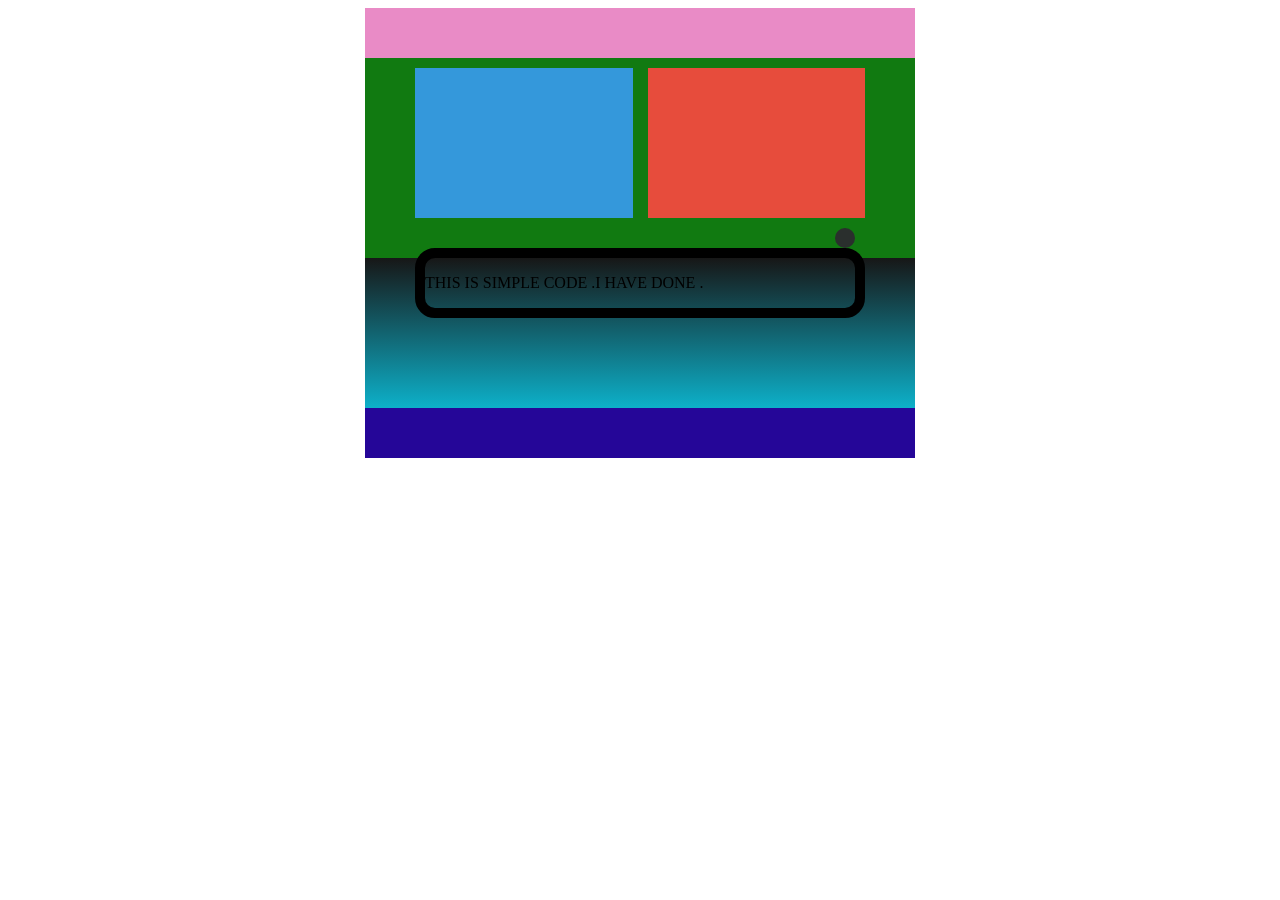
<file: CSS/Experiment of css/index.html>
<!doctype html>
<html lang="en">
  <head>
    <meta charset="UTF-8" />
    <meta name="viewport" content="width=device-width, initial-scale=1.0" />
    <title>TASK</title>
    <link rel="stylesheet" href="style.css" />
  </head>
  <body>
    <div class="large-box">
      <div class="row1">
        <div class="square-box blue-box"></div>
        <div class="square-box red-box"></div>
      </div>

      <div class="row2">
        <div class="long-block"></div>
      </div>
      <div class="circle"></div>
      <div class="container">
        <p text-align="center">THIS IS SIMPLE CODE .I HAVE DONE .</p>
      </div>
    </div>
  </body>
</html>
</file>
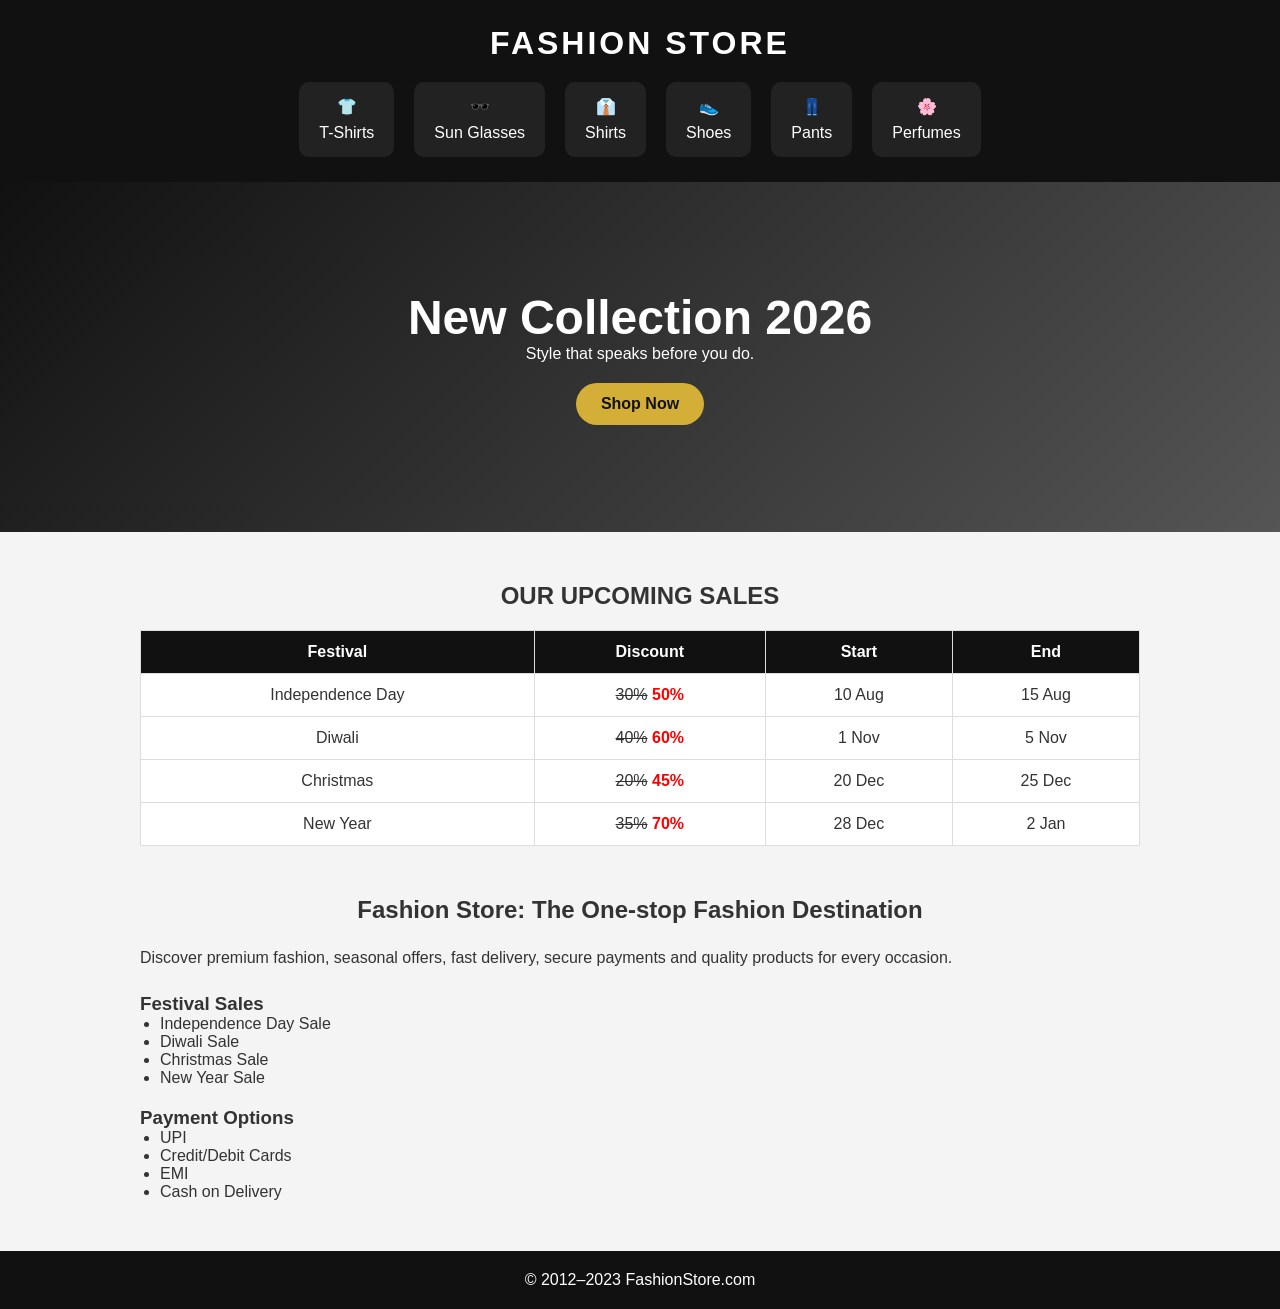
<file: CSS/ASSIGNMENT/ASSIGNMENT - 2/index.html>
<!doctype html>
<html lang="en">
  <head>
    <meta charset="UTF-8" />
    <meta name="viewport" content="width=device-width, initial-scale=1.0" />
    <title>Fashion Store</title>
    <link rel="stylesheet" href="style.css" />
  </head>
  <body>
    <header>
      <h1>FASHION STORE</h1>
      <nav class="categories">
        <div class="card">
          👕
          <p>T-Shirts</p>
        </div>
        <div class="card">
          🕶️
          <p>Sun Glasses</p>
        </div>
        <div class="card">
          👔
          <p>Shirts</p>
        </div>
        <div class="card">
          👟
          <p>Shoes</p>
        </div>
        <div class="card">
          👖
          <p>Pants</p>
        </div>
        <div class="card">
          🌸
          <p>Perfumes</p>
        </div>
      </nav>
    </header>

    <section class="hero">
      <h2>New Collection 2026</h2>
      <p>Style that speaks before you do.</p>
      <a href="#">Shop Now</a>
    </section>

    <section class="sales">
      <h2>OUR UPCOMING SALES</h2>
      <table>
        <tr>
          <th>Festival</th>
          <th>Discount</th>
          <th>Start</th>
          <th>End</th>
        </tr>
        <tr>
          <td>Independence Day</td>
          <td><del>30%</del> <span>50%</span></td>
          <td>10 Aug</td>
          <td>15 Aug</td>
        </tr>
        <tr>
          <td>Diwali</td>
          <td><del>40%</del> <span>60%</span></td>
          <td>1 Nov</td>
          <td>5 Nov</td>
        </tr>
        <tr>
          <td>Christmas</td>
          <td><del>20%</del> <span>45%</span></td>
          <td>20 Dec</td>
          <td>25 Dec</td>
        </tr>
        <tr>
          <td>New Year</td>
          <td><del>35%</del> <span>70%</span></td>
          <td>28 Dec</td>
          <td>2 Jan</td>
        </tr>
      </table>
    </section>

    <section class="about">
      <h2>Fashion Store: The One-stop Fashion Destination</h2>
      <p>
        Discover premium fashion, seasonal offers, fast delivery, secure
        payments and quality products for every occasion.
      </p>
      <h3>Festival Sales</h3>
      <ul>
        <li>Independence Day Sale</li>
        <li>Diwali Sale</li>
        <li>Christmas Sale</li>
        <li>New Year Sale</li>
      </ul>
      <h3>Payment Options</h3>
      <ul>
        <li>UPI</li>
        <li>Credit/Debit Cards</li>
        <li>EMI</li>
        <li>Cash on Delivery</li>
      </ul>
    </section>

    <footer>© 2012–2023 FashionStore.com</footer>
  </body>
</html>
</file>
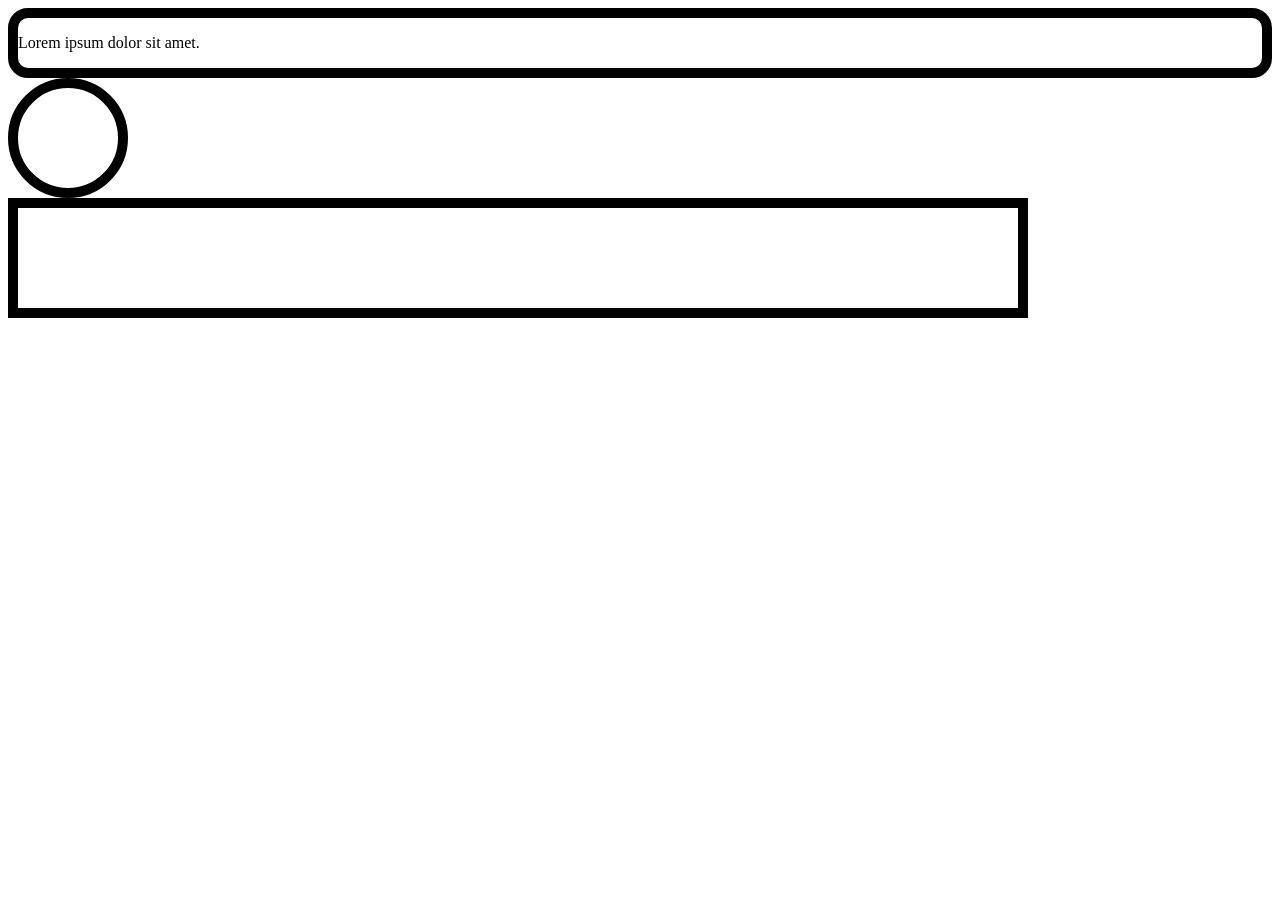
<file: CSS/CLASS PRACTICE/CLASS  - 5/index.html>
<!doctype html>
<html lang="en">
  <head>
    <meta charset="UTF-8" />
    <meta name="viewport" content="width=device-width, initial-scale=1.0" />
    <title>Box Modle</title>
    <link rel="stylesheet" href="style.css" />
  </head>
  <body>
    <!-- Box Modle -->
    <!-- Contant -->
    <!-- Border -->
    <!-- Margi -->

    <div class="contianer">
      <p>Lorem ipsum dolor sit amet.</p>
    </div>
    <div class="circle"></div>
    <div class="Block"></div>
  </body>
</html>
</file>
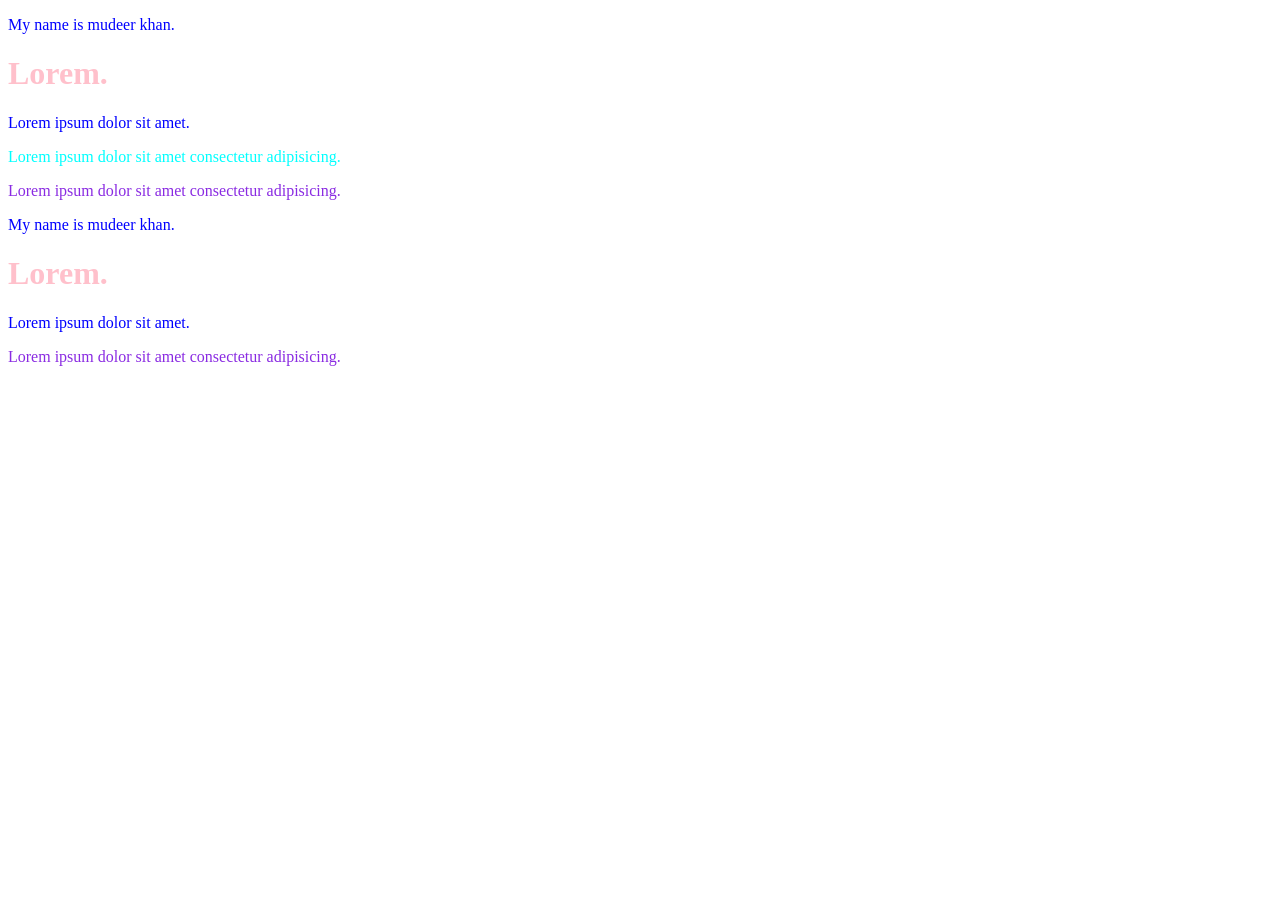
<file: CSS/CLASS PRACTICE/CLASS - 2/index.html>
<!doctype html>
<html lang="en">
  <head>
    <meta charset="UTF-8" />
    <meta name="viewport" content="width=device-width, initial-scale=1.0" />
    <title>CSS CLASS-2-PRACTICE</title>
  </head>
  <style>
    * {
      color: black;
      padding: 10;
    }

    h1 {
      color: pink;
    }

    p {
      color: blue;
    }

    .para {
      color: aqua;
    }

    #paraID {
      color: blueviolet;
    }
  </style>
  <body>
    <div>
      <p>My name is mudeer khan.</p>
    </div>

    <div>
      <h1>Lorem.</h1>
    </div>

    <p>Lorem ipsum dolor sit amet.</p>

    <p class="para">Lorem ipsum dolor sit amet consectetur adipisicing.</p>

    <p id="paraID">Lorem ipsum dolor sit amet consectetur adipisicing.</p>
    <div>
      <p>My name is mudeer khan.</p>
    </div>

    <div>
      <h1>Lorem.</h1>
    </div>

    <p>Lorem ipsum dolor sit amet.</p>

    <p class="para" id="paraID">
      Lorem ipsum dolor sit amet consectetur adipisicing.
    </p>
  </body>
</html>
</file>
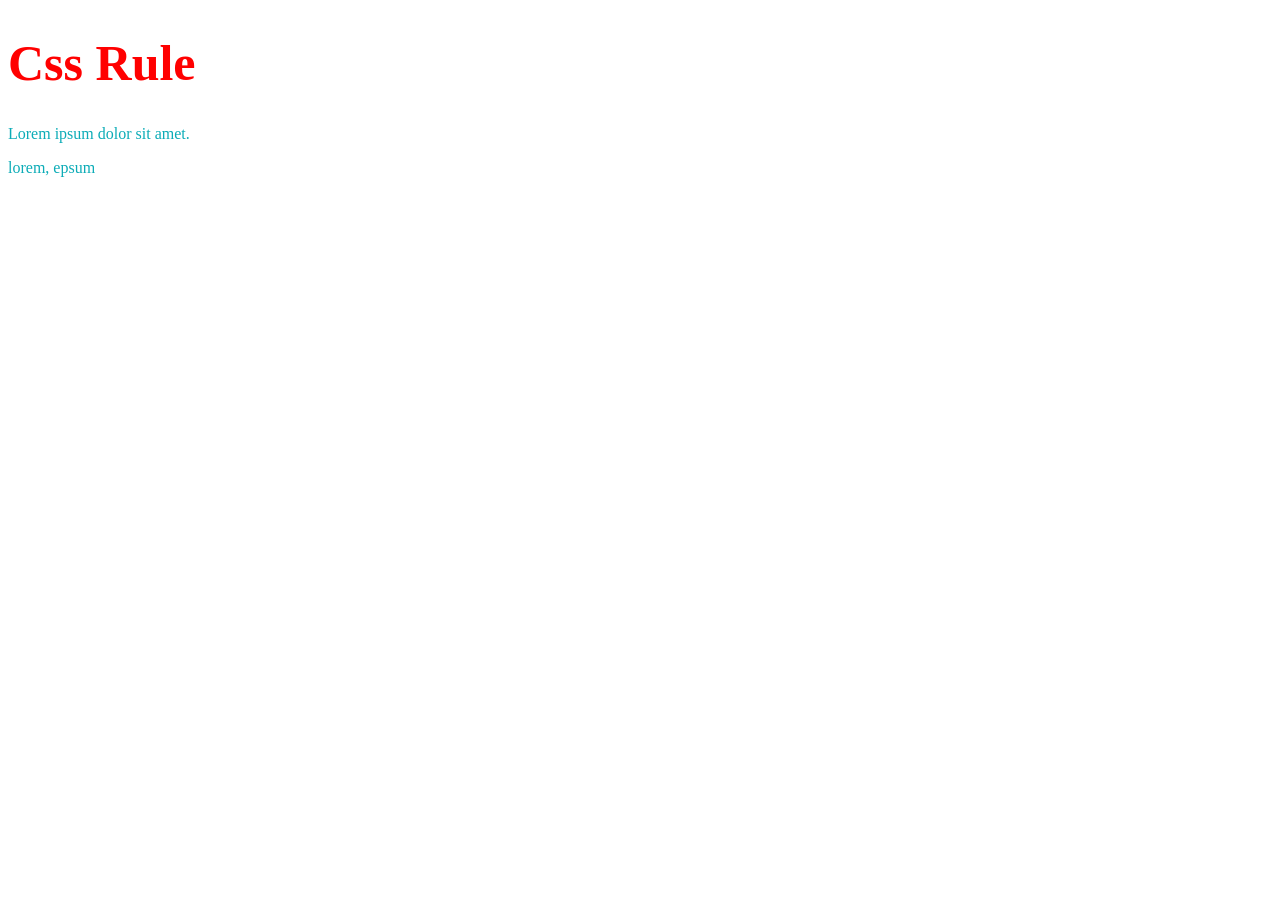
<file: CSS/CLASS PRACTICE/CLASS - 3/index.html>
<!doctype html>
<html lang="en">
  <head>
    <meta charset="UTF-8" />
    <meta name="viewport" content="width=device-width, initial-scale=1.0" />
    <title>Class - 3 - Practice</title>
    <style>
      .Heading {
        color: red;
        font-size: 50px;
      }
      /* .parent {
        background-color: rgb(12, 172, 183);
        color: white;
        padding: 20px;
      } */
      .parent {
        color: rgb(12, 172, 183);
      }
    </style>
  </head>
  <body>
    <h1 class="Heading" id="title">Css Rule</h1>
    <div class="parent">
      <p>Lorem ipsum dolor sit amet.</p>
      <div class="d">lorem, epsum</div>
    </div>
  </body>
</html>
</file>
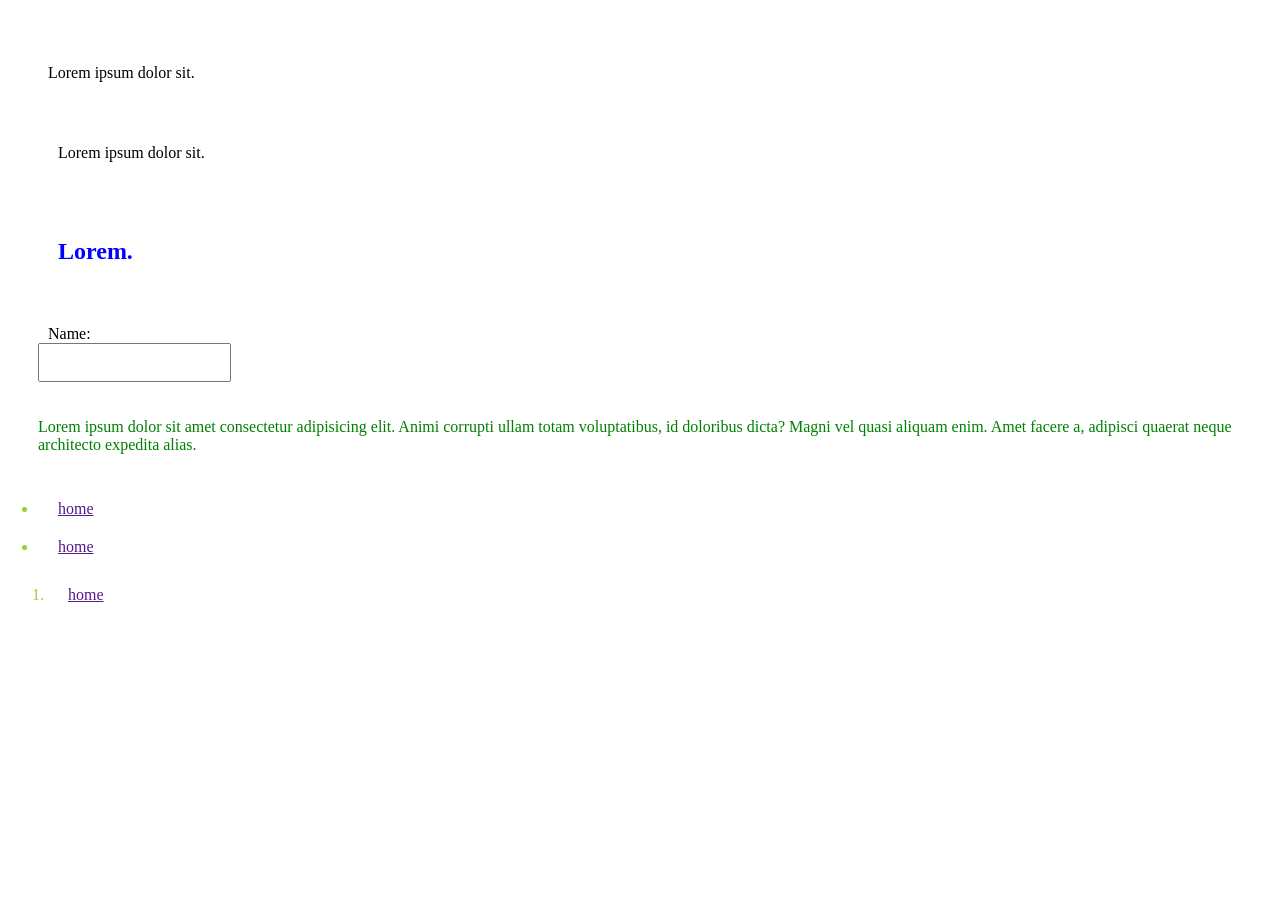
<file: CSS/CLASS/CLASS - 2/index.html>
<!doctype html>
<html lang="en">
  <head>
    <meta charset="UTF-8" />
    <meta name="viewport" content="width=device-width, initial-scale=1.0" />
    <title>Document</title>
  </head>
  <style>
    /* Universal Selector */
    * {
      /* color: red; */
      /* border: 1px solid; */
      padding: 10px;
    }
    /* Type Selector */
    h2 {
      color: blue;
    }
    /* p {
      color: purple;
    } */

    /* class selector */
    /* .para {
      font-size: 20px;
      color: black;
    } */

    /* Id selector */
    /* #paraId {
      color: cadetblue;
    } */

    /* Child Selector */
    /* li > a {
      color: yellow;
    } */
    /* ul > li {
      color: yellowgreen;
    } */

    /* div > p {
      color: yellowgreen;
    } */

    /* Decendant Selector */
    /* div p {
      color: black;
    } */

    ul li {
      color: yellowgreen;
    }

    /* Adjecent Sibling Selector */
    /* div + form {
      color: green;
    } */

    /* General Sibling Selector */
    div ~ p {
      color: green;
    }
  </style>
  <body>
    <div>
      <p class="para" id="paraId">Lorem ipsum dolor sit.</p>
      <div>
        <p class="para" id="paraId">Lorem ipsum dolor sit.</p>
      </div>
      <div>
        <h2>Lorem.</h2>
      </div>
    </div>
    <form action="">
      <label class="lab" for="">Name:</label>
      <br />
      <input type="text" />
    </form>
    <p>
      Lorem ipsum dolor sit amet consectetur adipisicing elit. Animi corrupti
      ullam totam voluptatibus, id doloribus dicta? Magni vel quasi aliquam
      enim. Amet facere a, adipisci quaerat neque architecto expedita alias.
    </p>

    <ul>
      <li><a href="">home</a></li>
      <li><a href="">home</a></li>
      <ol>
        <li><a href="">home</a></li>
      </ol>
    </ul>
  </body>
</html>
</file>
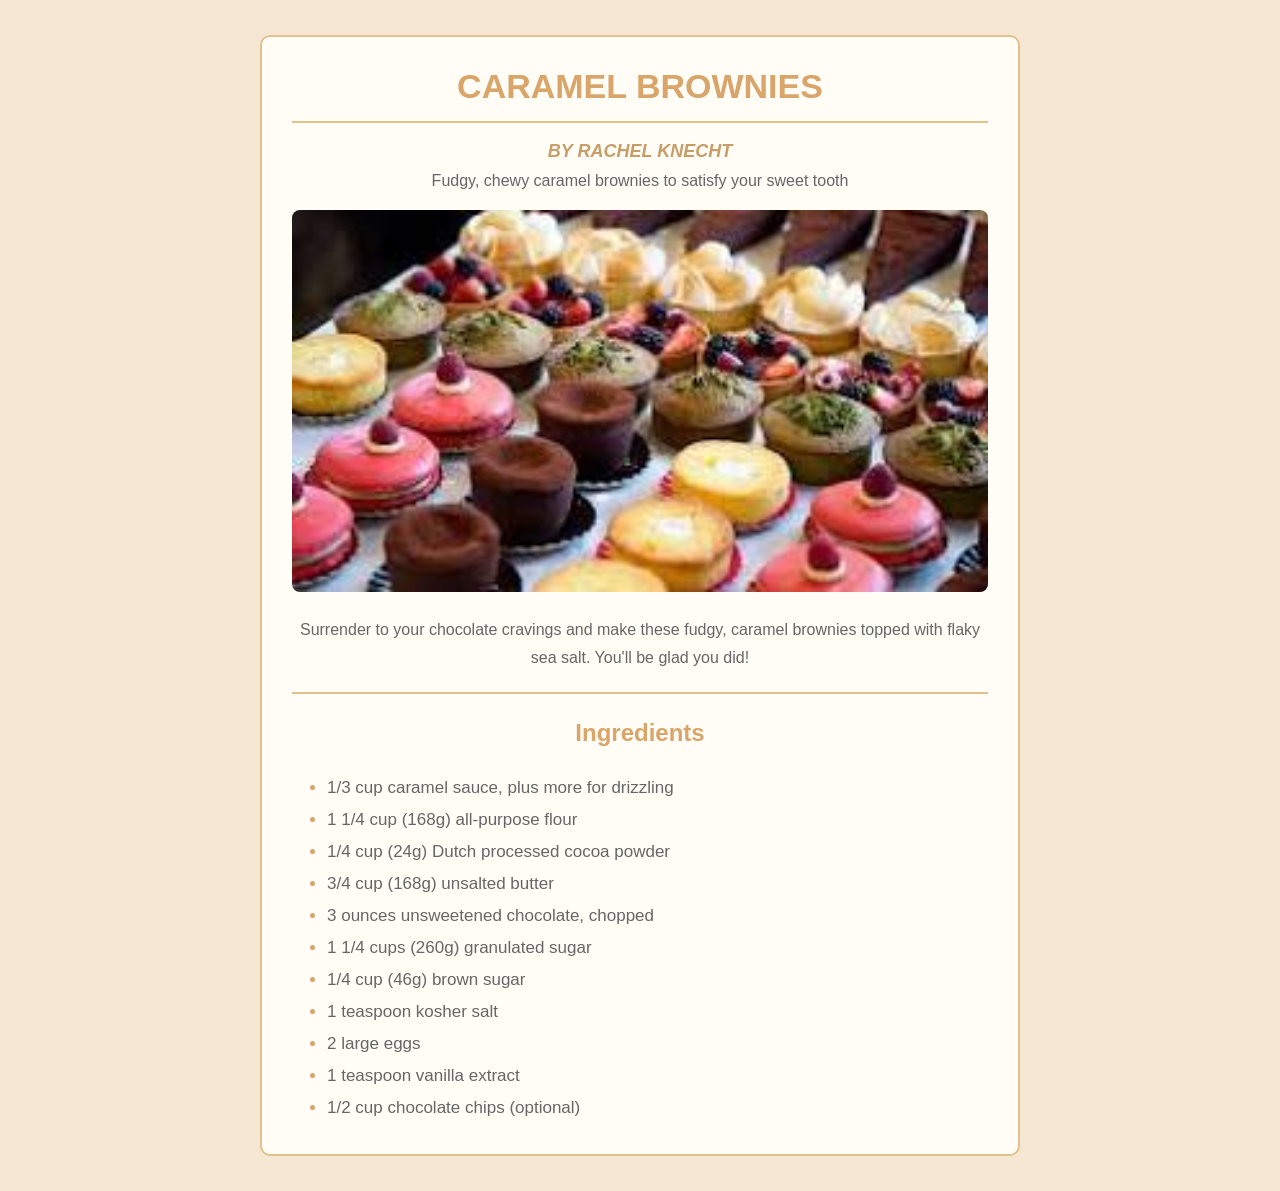
<file: CSS/PRACTICE IN HOME/backery pic/index.html>
<!doctype html>
<html lang="en">
  <head>
    <meta charset="UTF-8" />
    <meta name="viewport" content="width=device-width, initial-scale=1.0" />
    <title>🥮🍪backery website 🍰🎂</title>

    <style>
      * {
        margin: 0;
        padding: 0;
        box-sizing: border-box;
      }

      body {
        background: #f6e7d5;
        font-family: Arial, Helvetica, sans-serif;
        display: flex;
        justify-content: center;
        padding: 35px;
      }

      .container {
        width: 760px;
        background: #fffdf5;
        border: 2px solid #e2c18b;
        border-radius: 10px;
        padding: 30px;
      }

      h1 {
        text-align: center;
        color: #d9a56a;
        font-size: 34px;
        margin-bottom: 15px;
      }

      hr {
        border: none;
        height: 2px;
        background: #e2c18b;
        margin-bottom: 18px;
      }

      .author {
        text-align: center;
        color: #c79d68;
        font-style: italic;
        font-size: 18px;
        margin-bottom: 10px;
      }

      .description {
        text-align: center;
        color: #666;
        margin-bottom: 20px;
      }

      img {
        width: 100%;
        border-radius: 8px;
      }

      .para {
        text-align: center;
        color: #666;
        margin-top: 20px;
        line-height: 28px;
        margin-bottom: 20px;
      }

      h2 {
        text-align: center;
        color: #d9a56a;
        margin: 25px 0;
      }

      ul {
        padding-left: 35px;
      }

      li {
        color: #666;
        line-height: 32px;
        font-size: 17px;
      }

      li::marker {
        color: #d9a56a;
      }
    </style>
  </head>
  <body>
    <div class="container">
      <h1>CARAMEL BROWNIES</h1>

      <hr />

      <h3 class="author">BY RACHEL KNECHT</h3>

      <p class="description">
        Fudgy, chewy caramel brownies to satisfy your sweet tooth
      </p>

      <img src="backery image.jpg" alt="Caramel Brownies" />

      <p class="para">
        Surrender to your chocolate cravings and make these fudgy, caramel
        brownies topped with flaky sea salt. You'll be glad you did!
      </p>

      <hr />

      <h2>Ingredients</h2>

      <ul>
        <li>1/3 cup caramel sauce, plus more for drizzling</li>
        <li>1 1/4 cup (168g) all-purpose flour</li>
        <li>1/4 cup (24g) Dutch processed cocoa powder</li>
        <li>3/4 cup (168g) unsalted butter</li>
        <li>3 ounces unsweetened chocolate, chopped</li>
        <li>1 1/4 cups (260g) granulated sugar</li>
        <li>1/4 cup (46g) brown sugar</li>
        <li>1 teaspoon kosher salt</li>
        <li>2 large eggs</li>
        <li>1 teaspoon vanilla extract</li>
        <li>1/2 cup chocolate chips (optional)</li>
      </ul>
    </div>
  </body>
</html>
</file>
<file: CSS/Experiment of css/style.css>
/* The Large Outer Box */
.large-box {
  height: 350px;
  width: 450px;
  margin: auto;
  padding-top: 50px;
  padding-right: 50px;
  padding-bottom: 50px;
  padding-left: 50px;

  /* background position */
  background-image: linear-gradient(
    to bottom,
    #e98bc6 50px,
    #117a11 50px,
    #117a11 250px,
    #171717 250px,
    #0db0c9 400px,
    #250698 400px
  );
}
/* row 1 */
.row1 {
  display: flex;
  gap: 15px;
  margin-top: 10px;
}
.square-box {
  width: 220px;
  height: 150px;
}

.blue-box {
  background-color: #3498db;
}
.red-box {
  background-color: #e74c3c;
}

.circle {
  height: 20px;
  width: 20px;
  background-color: rgb(42, 47, 45);
  border-radius: 50px;
  gap: 10px;
  margin-left: auto;
  margin-right: 10px;
  margin-top: 10px;
}
.container {
  border: 10px solid black;
  border-radius: 20px;
}
</file>
<file: CSS/ASSIGNMENT/ASSIGNMENT - 2/style.css>
* {
  margin: 0;
  padding: 0;
  box-sizing: border-box;
}
body {
  font-family: Arial, sans-serif;
  background: #f4f4f4;
  color: #333;
}
header {
  background: #111;
  color: #fff;
  text-align: center;
  padding: 25px;
}
header h1 {
  margin-bottom: 20px;
  letter-spacing: 3px;
}
.categories {
  display: flex;
  justify-content: center;
  gap: 20px;
  flex-wrap: wrap;
}
.card {
  background: #222;
  padding: 15px 20px;
  border-radius: 10px;
  transition: 0.3s;
}
.card:hover {
  background: #d4af37;
  color: #111;
  transform: translateY(-5px);
}
.card p {
  margin-top: 8px;
}
.hero {
  height: 350px;
  background: linear-gradient(135deg, #111, #555);
  display: flex;
  flex-direction: column;
  justify-content: center;
  align-items: center;
  color: #fff;
  text-align: center;
}
.hero h2 {
  font-size: 48px;
}
.hero a {
  margin-top: 20px;
  padding: 12px 25px;
  background: #d4af37;
  color: #111;
  text-decoration: none;
  border-radius: 30px;
  font-weight: bold;
}
.sales,
.about {
  width: 90%;
  max-width: 1000px;
  margin: 50px auto;
}
.sales h2,
.about h2 {
  margin-bottom: 20px;
  text-align: center;
}
table {
  width: 100%;
  border-collapse: collapse;
  background: #fff;
}
th,
td {
  border: 1px solid #ddd;
  padding: 12px;
  text-align: center;
}
th {
  background: #111;
  color: #fff;
}
span {
  color: red;
  font-weight: bold;
}
.about p {
  line-height: 1.8;
  margin-bottom: 20px;
}
.about ul {
  margin-left: 20px;
  margin-bottom: 20px;
}
footer {
  background: #111;
  color: #fff;
  text-align: center;
  padding: 20px;
  margin-top: 40px;
}
@media (max-width: 768px) {
  .hero h2 {
    font-size: 32px;
  }
}
</file>
<file: CSS/CLASS PRACTICE/CLASS  - 5/style.css>
.contianer {
  /* border-width: 5px;
  border-style: dashed; */
  /* shortcut border */
  border: 10px solid black;

  /*padding   */
  /* padding: 10px; */

  /* padding properties */
  /* padding-top: 10px;
  padding-right: 20px;
  padding-bottom: 30px;
  padding-left: 40px; */

  /* padding shortcut use clock wise */
  /* padding: 10px 20px 30px 40px; */

  border-radius: 20px;
}
.circle {
  height: 100px;
  width: 100px;
  border: 10px solid black;
  border-radius: 65px;
}
.Block {
  border: 10px solid black;
  height: 100px;
  /* width: 400px; */
  max-width: 400px;
  min-width: 1000px;
}
</file>
